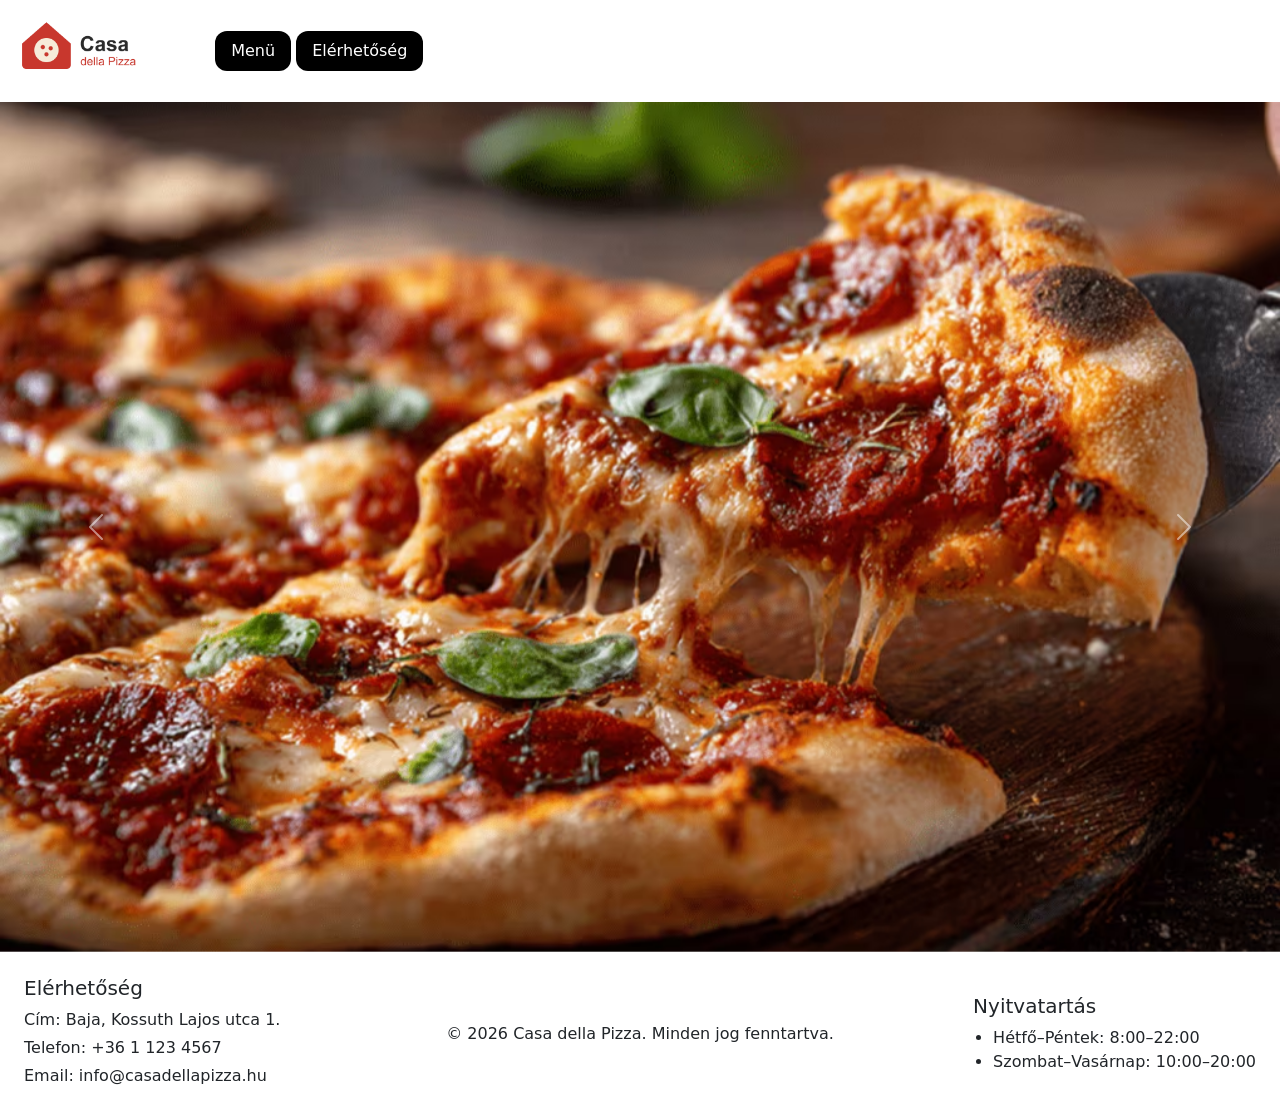
<file: index.html>
<!DOCTYPE html>
<html lang="hu">
<head>
    <meta charset="UTF-8">
    <meta name="viewport" content="width=device-width, initial-scale=1.0">
    <link rel="stylesheet" href="style.css">
    <link href="https://cdn.jsdelivr.net/npm/bootstrap@5.3.8/dist/css/bootstrap.min.css" rel="stylesheet" integrity="sha384-sRIl4kxILFvY47J16cr9ZwB07vP4J8+LH7qKQnuqkuIAvNWLzeN8tE5YBujZqJLB" crossorigin="anonymous">
    <title>Casa della Pizza</title>
</head>
<body>
    <header> <img  src="/assets/imgs/casa_della_pizza_logo_modern_house.png" alt="Logo"> 
            <a class="header-button" href="menu.html">Menü</a>
            <a class="header-button" href="#mainfooter">Elérhetőség</a>
    </header>
    <main>
        <div id="carouselExampleControls" class="carousel slide" data-bs-ride="carousel" data-bs-interval="5000">
            <div class="carousel-inner">
                <div class="carousel-item active">
                    <a href="menu.html"><img src="/assets/imgs/kep1.avif" class="d-block w-100" alt="Pizza"></a>
                </div>
                <div class="carousel-item">
                    <a href="menu.html"><img src="/assets/imgs/kep2.jpg" class="d-block w-100" alt="Pizza"></a>
                </div>
                <div class="carousel-item">
                    <a href="menu.html"><img src="/assets/imgs/kep3.jpg" class="d-block w-100" alt="Pizza"></a>
                </div>
            </div>
            <button class="carousel-control-prev" type="button" data-bs-target="#carouselExampleControls" data-bs-slide="prev" aria-label="Előző">
                <span class="carousel-control-prev-icon" aria-hidden="true"></span>
            </button>
            <button class="carousel-control-next" type="button" data-bs-target="#carouselExampleControls" data-bs-slide="next" aria-label="Következő">
                <span class="carousel-control-next-icon" aria-hidden="true"></span>
            </button>
        </div>

    </main>
    <footer class="mainfooter" id="mainfooter">
        <section class="elerhetoseg">
            <h2>Elérhetőség</h2>
            <p>Cím: Baja, Kossuth Lajos utca 1.</p>
            <p>Telefon: +36 1 123 4567</p>
            <p>Email: info@casadellapizza.hu</p>
        </section>
        <p class="copyright">&copy; 2026 Casa della Pizza. Minden jog fenntartva.</p>
        <section class="orak">
            <h2>Nyitvatartás</h2>
            <ul>
                <li>Hétfő–Péntek: 8:00–22:00</li>
                <li>Szombat–Vasárnap: 10:00–20:00</li>
            </ul>
        </section>
    </footer>
    <script src="https://cdn.jsdelivr.net/npm/bootstrap@5.3.8/dist/js/bootstrap.bundle.min.js" crossorigin="anonymous"></script>
</body>
</html>
</file>
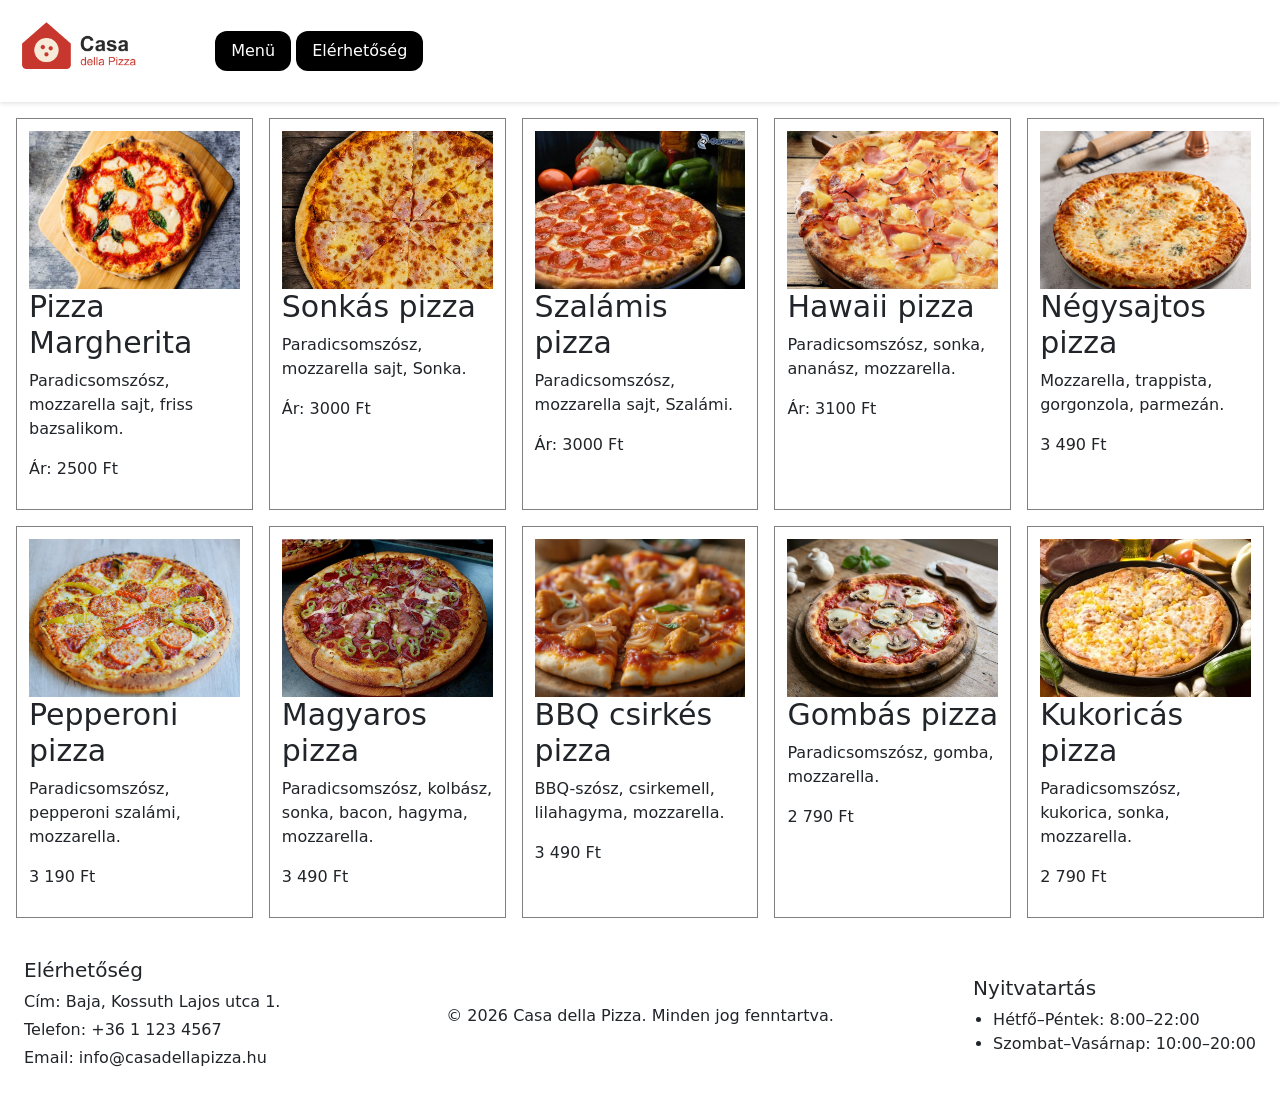
<file: menu.html>
<!DOCTYPE html>
<html lang="en">
<head>
    <meta charset="UTF-8">
    <meta name="viewport" content="width=device-width, initial-scale=1.0">
    <link rel="stylesheet" href="style.css">
    <link href="https://cdn.jsdelivr.net/npm/bootstrap@5.3.8/dist/css/bootstrap.min.css" rel="stylesheet" integrity="sha384-sRIl4kxILFvY47J16cr9ZwB07vP4J8+LH7qKQnuqkuIAvNWLzeN8tE5YBujZqJLB" crossorigin="anonymous">
    <title>Pizza Menu</title>
</head>
<body>
    <header> <img  src="/assets/imgs/casa_della_pizza_logo_modern_house.png" alt="Logo"> 
            <a class="header-button" href="menu.html">Menü</a>
            <a class="header-button" href="#mainfooter">Elérhetőség</a>
    </header>
    <main>
         <div class="menu-container">
            <div class="menu-item">
                <img src="/assets/imgs/margheritapizzakep1.webp" alt="Margherita pizza">
                <h2>Pizza Margherita</h2>
                <p>Paradicsomszósz, mozzarella sajt, friss bazsalikom.</p>
                <p class="price">Ár: 2500 Ft</p>
            </div>
            <div class="menu-item">
                <img src="/assets/imgs/sonkaspizza2.webp" alt="Sonkás pizza">
                <h2>Sonkás pizza</h2>
                <p>Paradicsomszósz, mozzarella sajt, Sonka.</p>
                <p>Ár: 3000 Ft</p>
            </div>
            <div class="menu-item">
                <img src="/assets/imgs/szalamispizza3.jpg" alt="Szalámis pizza">
                <h2>Szalámis pizza</h2>
                <p>Paradicsomszósz, mozzarella sajt, Szalámi.</p>
                <p>Ár: 3000 Ft</p>
            </div>
               <div class="menu-item">
                <img src="/assets/imgs/hawaiipizza4.jpg" alt="Hawaii pizza">
                <h2>Hawaii pizza</h2>
                <p>Paradicsomszósz, sonka, ananász, mozzarella.</p>
                <p>Ár: 3100 Ft</p>
            </div>
                <div class="menu-item">
                <img src="/assets/imgs/negysajtospizza5.jpg" alt="Négysajtos pizza">
                <h2>Négysajtos pizza</h2>
                <p>Mozzarella, trappista, gorgonzola, parmezán.</p>
                <p>3 490 Ft</p>
            </div>
             <div class="menu-item">
                <img src="/assets/imgs/pepperonispizza6 1.jpg" alt="Pepperoni pizza">
                <h2>Pepperoni pizza</h2>
                <p>Paradicsomszósz, pepperoni szalámi, mozzarella.</p>
                <p>3 190 Ft</p>
            </div>
               <div class="menu-item">
                <img src="/assets/imgs/maagyarospzza7.jpg" alt="Magyaros pizza">
                <h2>Magyaros pizza</h2>
                <p>Paradicsomszósz, kolbász, sonka, bacon, hagyma, mozzarella.</p>
                <p>3 490 Ft</p>
            </div>
              <div class="menu-item">
                <img src="/assets/imgs/bbq csirkespizza.webp" alt="BBQ csirkés pizza">
                <h2>BBQ csirkés pizza</h2>
                <p>BBQ-szósz, csirkemell, lilahagyma, mozzarella.</p>
                <p>3 490 Ft</p>
            </div>
              <div class="menu-item">
                <img src="/assets/imgs/gombaspizza9.avif" alt="Gombás pizza">
                <h2>Gombás pizza</h2>
                <p>Paradicsomszósz, gomba, mozzarella.</p>
                <p>2 790 Ft</p>
            </div>
               <div class="menu-item">
                <img src="/assets/imgs/kukoricaspizza10.jpg" alt="Kukoricás pizza">
                <h2>Kukoricás pizza</h2>
                <p>Paradicsomszósz, kukorica, sonka, mozzarella.</p>
                <p>2 790 Ft</p>
            </div>
        </div>
 
    </main>
    <footer class="mainfooter" id="mainfooter">
        <section class="elerhetoseg">
            <h2>Elérhetőség</h2>
            <p>Cím: Baja, Kossuth Lajos utca 1.</p>
            <p>Telefon: +36 1 123 4567</p>
            <p>Email: info@casadellapizza.hu</p>
        </section>
        <p class="copyright">&copy; 2026 Casa della Pizza. Minden jog fenntartva.</p>
        <section class="orak">
            <h2>Nyitvatartás</h2>
            <ul>
                <li>Hétfő–Péntek: 8:00–22:00</li>
                <li>Szombat–Vasárnap: 10:00–20:00</li>
            </ul>
        </section>
    </footer>
</body>
</html>
</file>
<file: style.css>
html,
body {
    min-height: 100%;
}

body {
    min-height: 100%;
    display: flex;
    flex-direction: column;
    margin: 0;
}

header {
    background-color: #ffffff;
    padding: 1px;
    box-shadow: 0 2px 4px rgba(0,0,0,.1);
    flex: 0 0 auto;
}

header img {
    height: 100px;
}

header .header-button {
    display: inline-block;
    background-color: black;
    color: white;
    border: none;
    padding: 0.5rem 1rem;
    border-radius: 12px;
    cursor: pointer;
    text-decoration: none;
}

main {
    flex: 1;
    min-height: 0;
    display: flex;
}

#carouselExampleControls,
#carouselExampleControls .carousel-inner,
#carouselExampleControls .carousel-item {
    width: 100%;
    height: 850px;
}

#carouselExampleControls .carousel-item img {
    width: 100%;
    height: 100%;
    object-fit: cover;
}

.mainfooter {
    display: grid;
    grid-template-columns: 1fr auto 1fr;
    align-items: center;
    gap: 1.5rem;
    padding: 1.5rem;
    background-color:  #ffffff;
}

.mainfooter h2 {
    font-size: 1.25rem;
}

.mainfooter p {
    margin: 0.25rem 0;
}

.copyright {
    text-align: center;
}

.orak {
    justify-self: end;
}

.orak ul {
    margin: 0;
    padding-left: 1.25rem;
}
.menu-container {
    display: grid;
    grid-template-columns: repeat(5, minmax(0, 1fr));
    gap: 1rem;
    padding: 1rem;
    width: 100%;
}

.menu-item {
    border: 1px solid grey;
    min-width: 0;
    padding: 0.75rem;
}

.menu-item img {
    display: block;
    width: 100%;
    aspect-ratio: 4 / 3;
    object-fit: cover;
}

.menu-item h2 {
    font-size: 30px;
}
</file>
